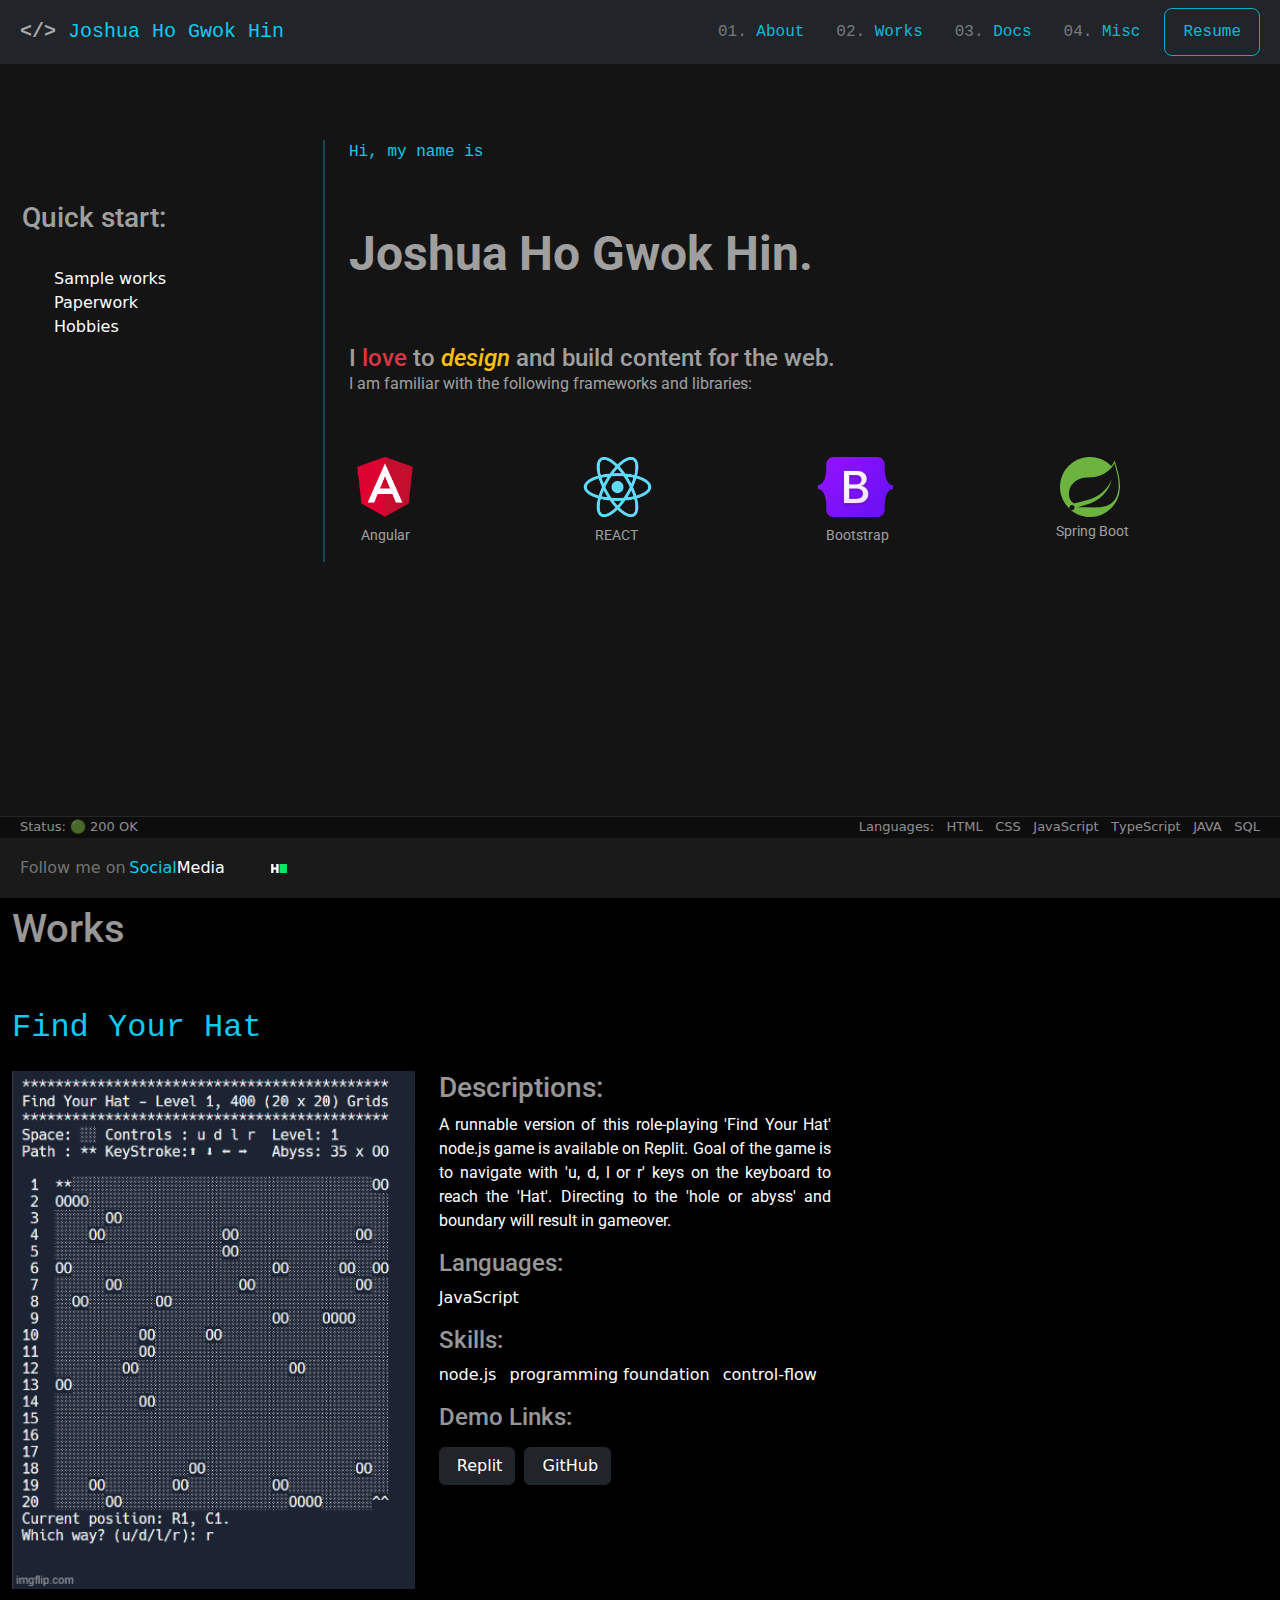
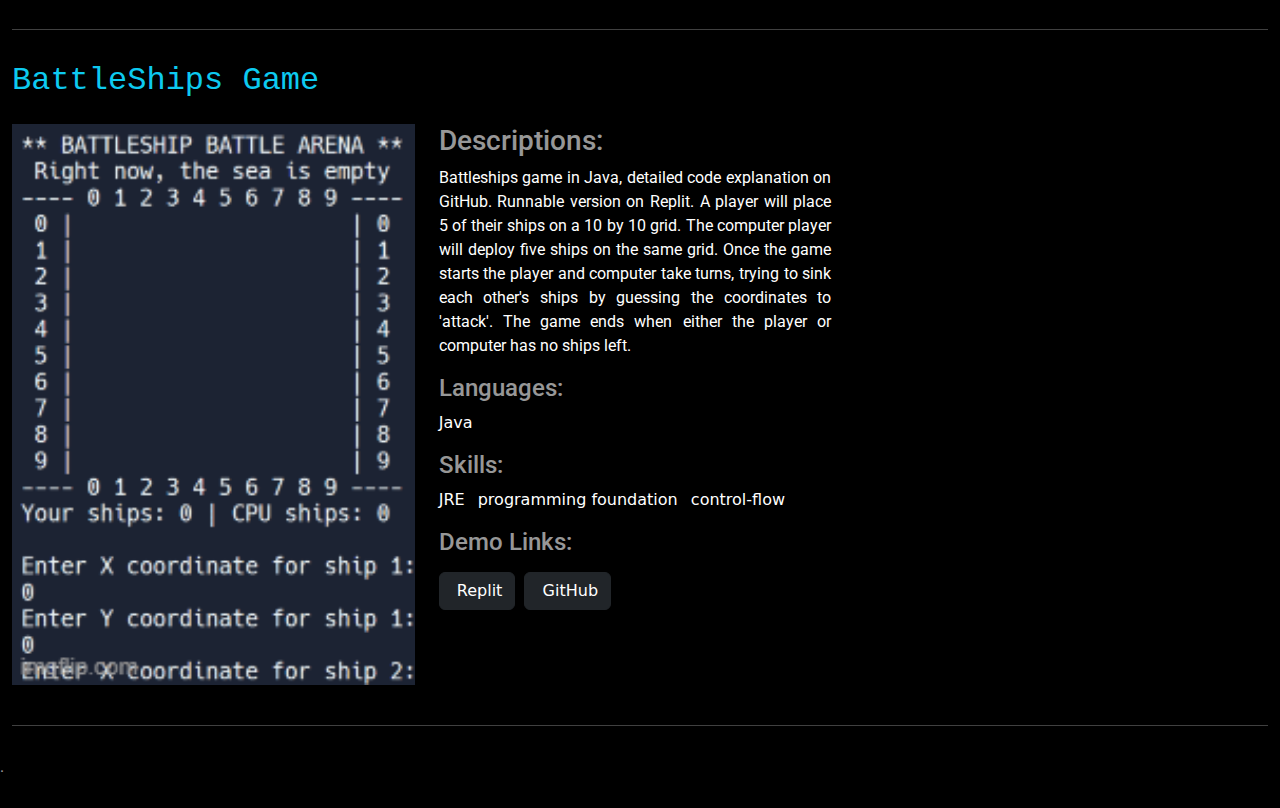
<file: index.html>
<!DOCTYPE html>
<html lang="en">

<head>
    <meta charset="UTF-8">
    <meta name="viewport" content="width=device-width, initial-scale=1.0">
    <title>Joshua's Portfolio</title>
    <link rel="icon" type="image/x-icon" href="/images/person-square.svg">
    <link href="https://fonts.googleapis.com/css?family=Roboto" rel="stylesheet">
    <link rel="stylesheet" type="text/css" href="/css/bootstrap.min.css">
    <link rel="stylesheet" type="text/css" href="/css/styles.css">
    <link rel="stylesheet" href="https://cdn.jsdelivr.net/npm/bootstrap-icons@1.11.1/font/bootstrap-icons.css"
        integrity="sha384-4LISF5TTJX/fLmGSxO53rV4miRxdg84mZsxmO8Rx5jGtp/LbrixFETvWa5a6sESd" crossorigin="anonymous">
    <script src="/js/bootstrap.min.js" defer></script>
    <script type="module" src="/js/populate-works.js" defer></script>
</head>

<body class="bg-black main">
    <nav class="navbar navbar-expand-lg navbar-dark bg-dark fixed-top p-2 console-font" data-bs-theme="dark">
        <div class="container-fluid">

            <a id="title-logo-text" class="navbar-brand text-info" href="index.html">
                <span class="logo-bold">&lt;/&gt;</span>
                <span class=" justify-content-center">Joshua Ho Gwok Hin</span>
            </a>
            <button class="navbar-toggler" type="button" data-bs-toggle="collapse" data-bs-target="#navbarNav"
                aria-controls="navbarNav" aria-expanded="false" aria-label="Toggle navigation">
                <span class="navbar-toggler-icon "></span>
            </button>
            <div class="collapse navbar-collapse bg-opacity-20" id="navbarNav">
                <ul class="navbar-nav ms-auto">
                    <li class="nav-item pt-1">
                        <a class="nav-link active nav-link-text ms-3" aria-current="page" href="#about">
                            <span class="grey-font">01. </span>About</a>
                    </li>
                    <li class="nav-item pt-1">
                        <a class="nav-link active nav-link-text ms-3" aria-current="page" href="#works"><span
                                class="grey-font">02. </span>Works</a>
                    </li>
                    <li class="nav-item pt-1">
                        <a class="nav-link active nav-link-text ms-3" aria-current="page" href="#documentation"><span
                                class="grey-font">03. </span>Docs</a>
                    </li>
                    <li class="nav-item pt-1">
                        <a class="nav-link active nav-link-text ms-3" aria-current="page" href="#miscellaneous"><span
                                class="grey-font">04. </span>Misc</a>
                    </li>
                    <li class="nav-item download-btn mx-3 me-lg-0">
                        <a class="nav-link active nav-link-text ps-lg-2" aria-current="page" href="/resource/resume/Joshua Ho Gwok Hin.pdf"
                            download>Resume <span class="d-md-inline-block d-lg-none "><i class="bi bi-file-pdf"></i>
                                Download</span></a>
                    </li>
                </ul>
            </div>
        </div>
    </nav>

    <section id="about">
        <p class="d-none d-sm-block d-lg-none d-xxl-inline-block break-height">&MediumSpace;</p><br>
        <p class="d-none d-md-inline-block d-xxl-inline-block break-height">&MediumSpace;</p>
        <p class="d-sm-none"></p>
        <div class="page-content py-0 my-0">
            <div class="row py-0 my-0">

                <div class="col-3 d-none d-lg-block border-right ps-3">
                    <p class="break-height">&MediumSpace;</p>

                    <h3>Quick start:</h3>
                    <br class="break-height" />
                    <ul class="side-links">
                        <li><a href="/#works">Sample works</a></li>
                        <li><a href="/#documentation">Paperwork</a></li>
                        <li><a href="/#miscellaneous">Hobbies</a></li>
                    </ul>
                </div>

                <div class="col ps-4 border-left">
                    <p class="text-info console-font py-0 my-0">Hi, my name is</p>
                    <p class="d-none d-md-block d-lg-none d-xl-block d-xxl-block break-height">&MediumSpace;</p>
                    <h1 class="display-5 jumbotron py-0 my-0">Joshua<span
                            class="d-none d-sm-inline-block">&MediumSpace;Ho Gwok
                            Hin</span>.</h1>
                    <p class="break-height">&MediumSpace;</p>
                    <h4 class="py-0 my-0">I <span class="text-danger">love</span> to <i class="text-warning">design</i>
                        and
                        build content for the web.</h4>
                    <p class="break-height d-none d-sm-block d-md-block d-lg-none d-xxl-inline-block">&MediumSpace;</p>
                    <p class="d-sm-none"></p>
                    <p class="py-0 my-0">I am familiar with the following frameworks and libraries:</p>
                    <p class="break-height d-none d-sm-block">&MediumSpace;</p>
                    <p class="d-sm-none">&MediumSpace;</p>
                    <section class="row stack-display d-flex">
                        <div class="col-6 col-sm-3 py-0 my-0">
                            <img src="/images/logos/angular.png" alt="Angular" title="Angular" class="ps-2">
                            <p class="pt-2 ps-1 ms-2 small">Angular</p>
                        </div>

                        <div class="col-6 col-sm-3 py-0 my-0">
                            <img src="/images/logos/react.svg.png" alt="" class="">
                            <p class="pt-2 ps-2 small">&ThickSpace;REACT</p>
                        </div>

                        <div class="col-6 col-sm-3 py-0 my-0">
                            <img src="/images/logos/bootstrap.svg" alt="" class="">
                            <p class="pt-2 ps-2 small">Bootstrap</p>
                        </div>

                        <div class="col-6 col-sm-3 py-0 my-0">
                            <img src="/images/logos/spring.svg" alt="" class="ps-2">
                            <p class="pt-1 ps-1 small">Spring&NonBreakingSpace;Boot</p>
                        </div>
                    </section>
                </div>
            </div>
        </div>
    </section>

    <section id="developer" class="container page-content pt-5">
        <h1 class="pt-3">Works</h1>


        <div id="works" class="text-secondary pt-3">
            <article class="row">
                <h2 class="py-3 text-info console-font">Find Your Hat</h2>
                <section class="col-12 col-md-6 col-lg-4 border-right">
                    <img src="/images/works/8bjchl.gif" alt="" class="w-100">
                </section>
                <section class="col-12 col-md-6 col-lg-6 col-xl-4">
                    <h3 class="">Descriptions:</h3>
                    <p>This node.js game is an assignment of a school project of SCTP with Generation.sg and Temasek
                        Poly. This JavaScript programming foundation assignment allows me to demonstrate my creativity
                        and sense of beauty.</p>
                    <h4 class="">Languages:</h4>
                    <ul>
                        <li>JavaScript</li>
                    </ul>
                    <h4 class="">Skills:</h4>
                    <ul>
                        <li></li>
                    </ul>
                    <h4 class="">Demo Links:</h4>
                    <a href="https://replit.com/@Joshua-Ho-Gwok/Find-your-hat#138ee1e2-fda9-4683-9d2a-5e7ae201341a"
                        target="_blank" class="btn btn-dark">Replit</a>
                    <a href="https://github.com/Joshua-Ho-Gwok-Hin/EDU-SCTP-TEMASEK-POLY/tree/b04fe847439da296e9aa4a4549646502c4ff5f94/ASSESSMENT%20-%20JavaScript%20-%20Find%20Your%20Hat%20Game"
                        target="_blank" class="btn btn-dark">GitHub</a>
                </section>
            </article>
        </div>
    </section>

    <p class="footer-space">.</p>
    <footer>
        <div class="row status-bar">
            <div class="col-3 d-none d-sm-block">
                Status: 🟢 200 OK
            </div>
            <div class="col d-flex justify-content-center justify-content-sm-end">
                <span class="d-none d-md-inline-block">Languages:&ThickSpace; &ThickSpace;</span>
                <span><i class="bi bi-filetype-html"></i> HTML</span>&ThickSpace; &ThickSpace;
                <span><i class="bi bi-filetype-css"></i> CSS</span>&ThickSpace; &ThickSpace;
                <span><i class="bi bi-filetype-js"></i> J<span class="d-none d-md-inline-block">ava</span>S<span
                        class="d-none d-md-inline-block">cript</span></span>&ThickSpace; &ThickSpace;
                <span><i class="bi bi-filetype-tsx"></i> T<span class="d-none d-md-inline-block">ype</span>S<span
                        class="d-none d-md-inline-block">cript</span></span>&ThickSpace; &ThickSpace;
                <span><i class="bi bi-filetype-java"></i> JAVA</span>&ThickSpace; &ThickSpace;
                <span><i class="bi bi-filetype-sql"></i> SQL</span>
            </div>
        </div>

        <div class="footer-bar d-flex justify-content-center justify-content-md-start">
            <span class="grey-font">Follow me <span class="d-none d-sm-inline-block">on</span></span>&MediumSpace;
            <span class="text-info">Social</span><span class="text-white">Media</span> &ThickSpace; &ThickSpace;
            <a href="https://www.linkedin.com/in/joshua-ho-gwok-hin/" target="_blank"><i class="bi bi-linkedin"></i></a>
            &ThickSpace; &ThickSpace;
            <a href="https://github.com/Joshua-Ho-Gwok-Hin" target="_blank"><i class="bi bi-github"></i></a>
            &ThickSpace; &ThickSpace;
            <a href="https://www.hackerrank.com/profile/joshua_ho" target="_blank"><img src="/images/logos/hackerrank_cursor_favicon_480px-150x150.png" alt="" style="width: 16px;"></a>
            &ThickSpace; &ThickSpace;
            <a href="https://youtu.be/pnlO8fFPyEA?si=kDE6bgdh2KDCQvll" target="_blank"><i class="bi bi-youtube"></i></a>
            &ThickSpace; &ThickSpace;
            <a href="https://soundcloud.com/joshua-ho-gwok-hin" target="_blank"><i
                    class="bi bi-music-note-beamed"></i></a> &ThickSpace; &ThickSpace;
        </div>
    </footer>

</body>

</html>
</file>
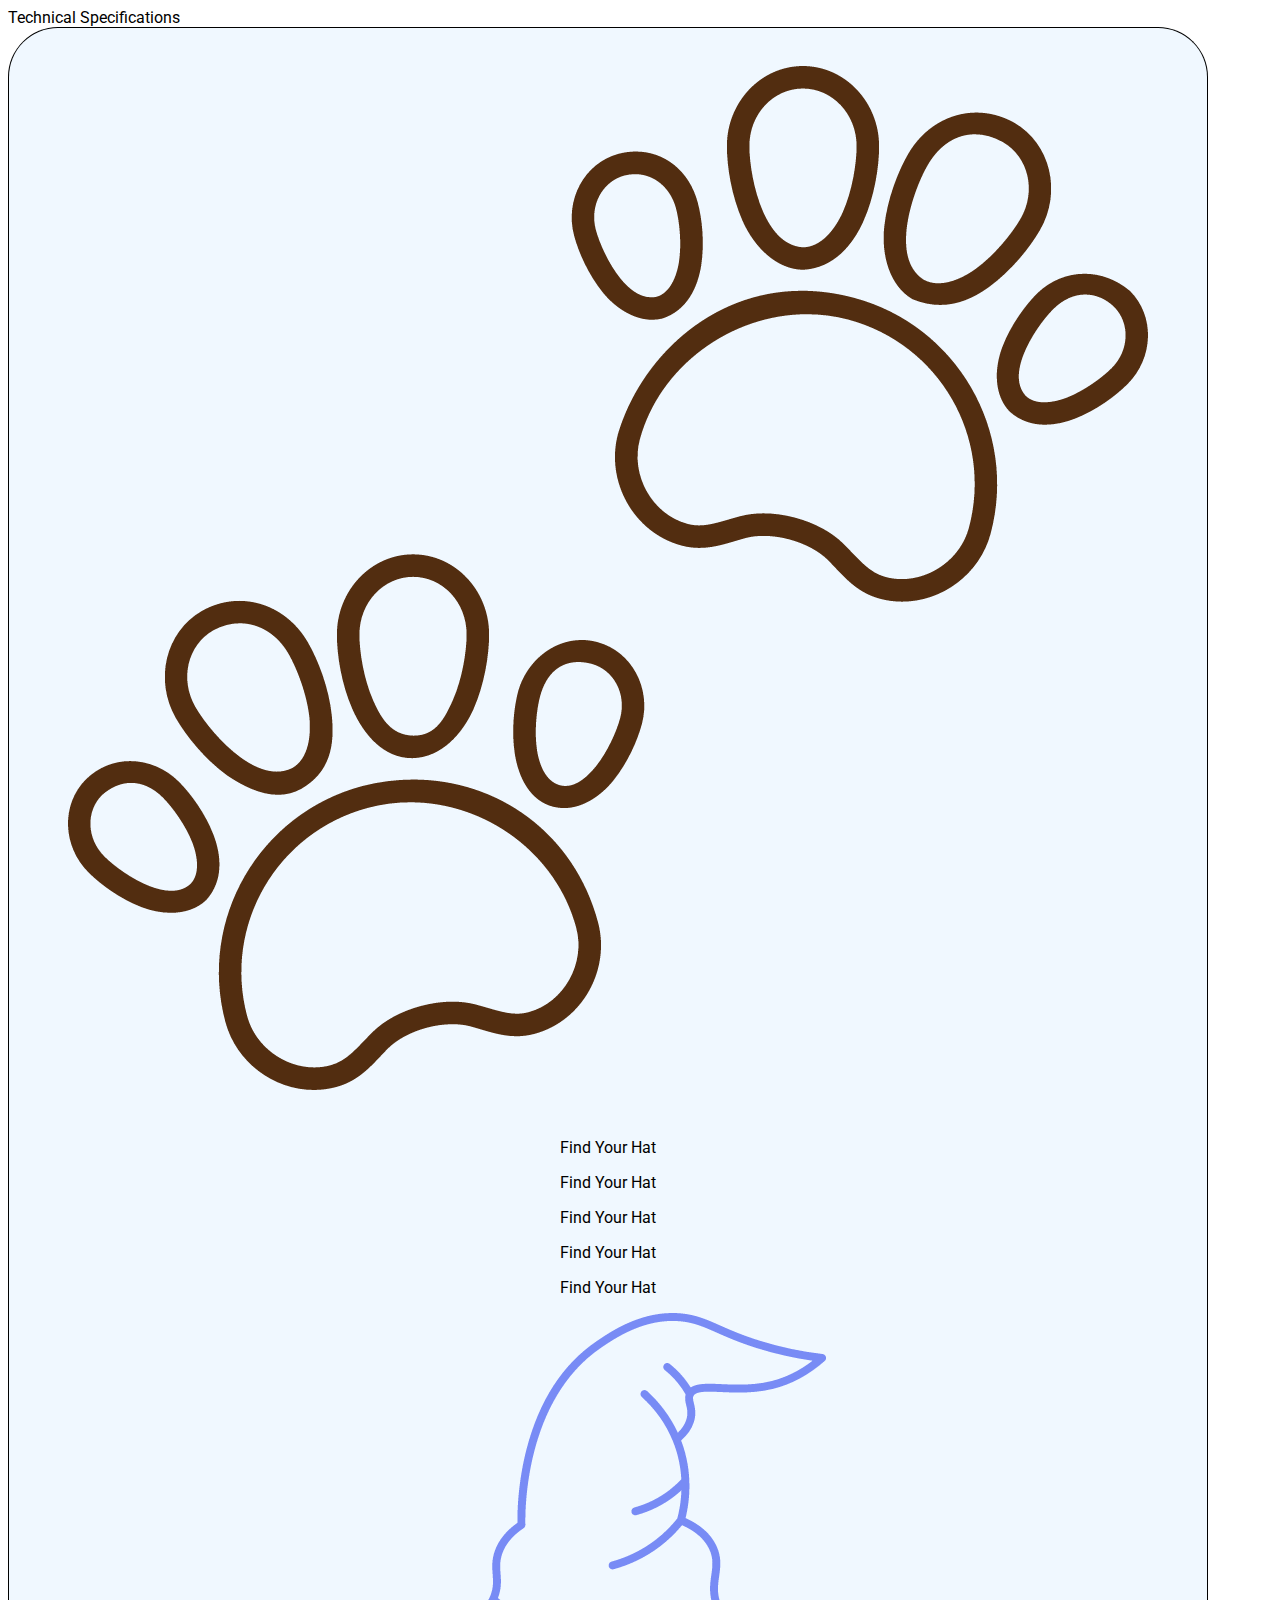
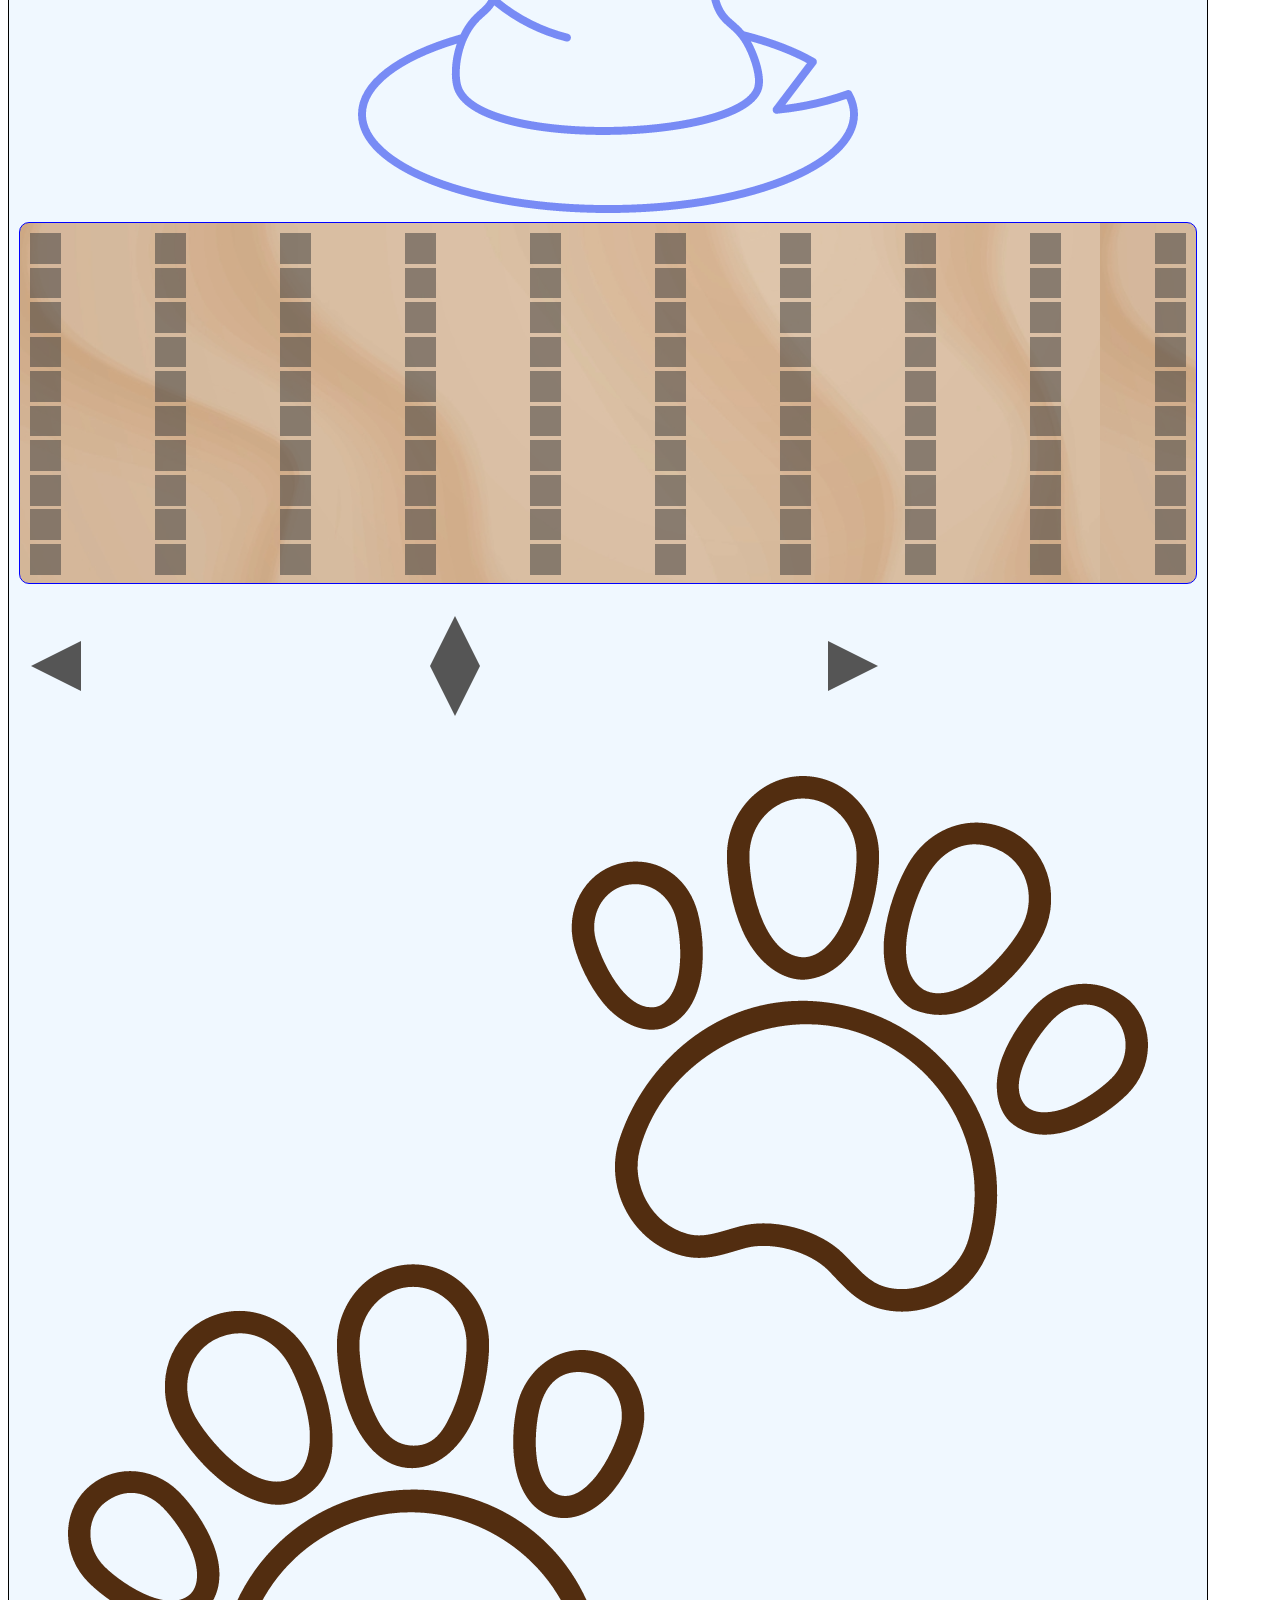
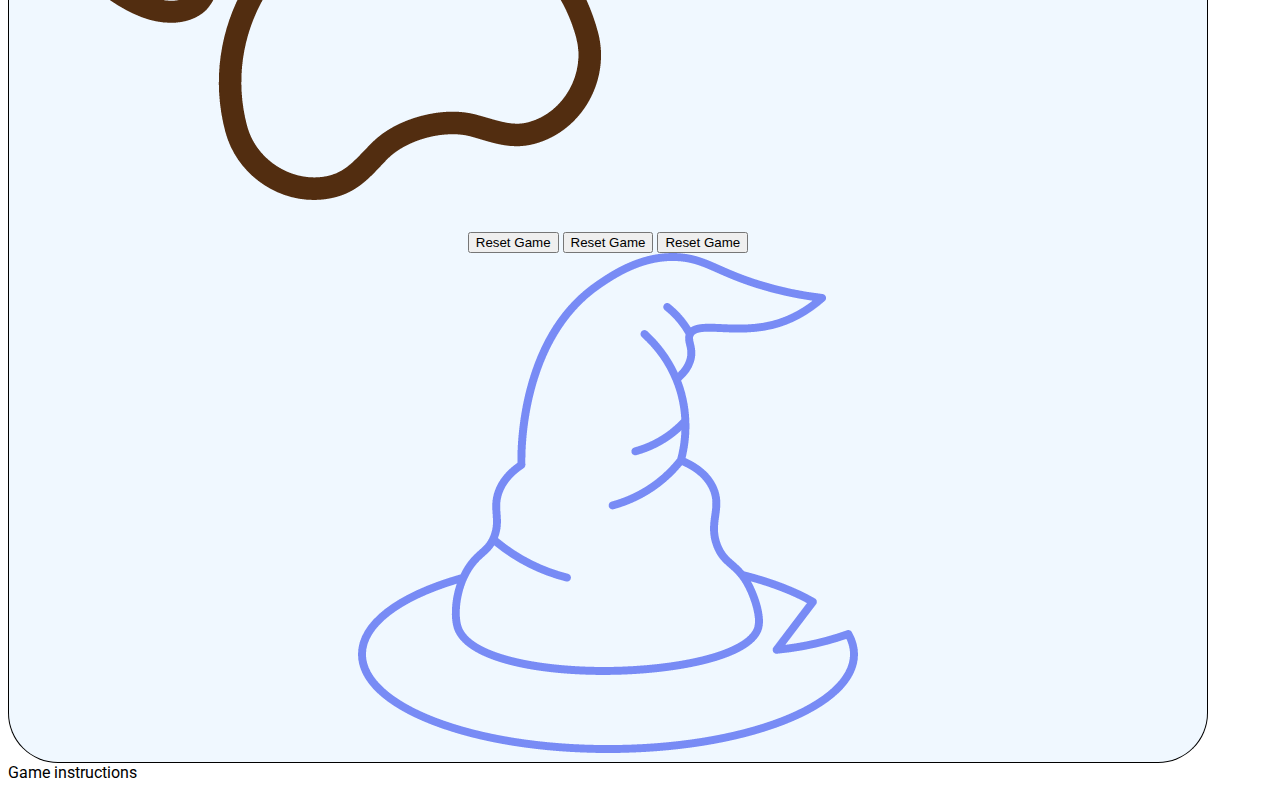
<file: find-the-hat.html>
<!DOCTYPE html>
<html lang="en">

<head>
    <meta charset="UTF-8">
    <meta name="viewport" content="width=device-width, initial-scale=1.0">
    <title>Document</title>
    <link href="https://cdn.jsdelivr.net/npm/bootstrap@5.3.2/dist/css/bootstrap.min.css" rel="stylesheet"
        integrity="sha384-T3c6CoIi6uLrA9TneNEoa7RxnatzjcDSCmG1MXxSR1GAsXEV/Dwwykc2MPK8M2HN" crossorigin="anonymous">
    <link href="https://fonts.googleapis.com/css?family=Roboto" rel="stylesheet">
    <link rel="stylesheet" type="text/css" href="/css/find-the-hat.css">
    <script src="/js/find-the-hat.js" defer></script>
</head>

<body>
    <div class="container-fluid container-1200">

        <div class="row">
            <!-- <h5 class="mini-header text-center">JavaScript Game - Find your hat</h5> -->

            <div class="col-sm-3 col-lg-4">
                Technical Specifications
            </div>
            <div class="col-sm-6 col-lg-5 col-xl-4">
                <div class="game-console-top">
                    <div class="row px-2 py-0">
                        <div class="col-2 pt-2 pb-0">
                            <img src="/images/find-the-hat/paw-print.png" class="w-100" alt="">
                        </div>
                        <div class="col-8">
                            <p class="h2 d-sm-none d-md-none d-lg-none d-xl-none d-xxl-none pt-3 ">Find Your Hat</p>
                            <p class="h3 d-none d-md-block d-lg-none d-xl-none d-xxl-none pt-2"> Find Your Hat</p>
                            <p class="h4 d-none d-sm-block d-md-none d-lg-none d-xl-none d-xxl-none pt-1"> Find Your Hat</p>
                            <p class="h5 d-none d-sm-none d-md-none d-lg-none d-xl-block d-xxl-none pt-1"> Find Your Hat</p>
                            <p class="h2 d-none d-lg-block d-xl-none pt-1">Find Your Hat</p>
                        </div>
                        <div class="col-2 pt-2 pb-0">
                            <img src="/images/find-the-hat/hat.png" class="w-100" alt="">
                        </div>
                    </div>
                </div>

                <div id="game-field">

                    <div class="my-flex-container" id="print-elements"></div>

                    <div class="container-fluid">
                        <div class="row">
                            <table class="controller-table">
                                <tr>
                                    <td rowspan="2">
                                        <div class="triangle-left"></div>
                                    </td>
                                    <td>
                                        <div class="triangle-up align-center"></div>
                                        <div class="p-1"></div>
                                        <div class="triangle-down"></div>
                                    </td>
                                    <td rowspan="2">
                                        <div class="triangle-right"></div>
                                    </td>
                                </tr>

                            </table>
                        </div>
                    </div>

                </div>

                <div class="game-console-bottom">
                    <div class="row px-2 py-0">
                        <div class="col-1 pb-2 pt-0">
                            <img src="/images/find-the-hat/paw-print.png" class="w-100" alt="">
                        </div>
                        <div class="col-10">
                            <button class="h5 d-sm-none d-md-none d-lg-none d-xl-none d-xxl-none pb-3 ">Reset
                                Game</button>
                            <button class="h6 d-none d-sm-block d-lg-none d-xl-none d-xxl-none pb-1">Reset Game</button>
                            <button class="h4 d-none d-lg-block pb-2">Reset Game</button>
                        </div>
                        <div class="col-1 pb-2 pt-0">
                            <img src="/images/find-the-hat/hat.png" class="w-100" alt="">
                        </div>
                    </div>
                </div>

            </div>
            <div class="col">
                Game instructions
            </div>


            <div class="mini-footer"></div>
        </div>
    </div>

    <script src="https://cdn.jsdelivr.net/npm/bootstrap@5.3.2/dist/js/bootstrap.bundle.min.js"
        integrity="sha384-C6RzsynM9kWDrMNeT87bh95OGNyZPhcTNXj1NW7RuBCsyN/o0jlpcV8Qyq46cDfL"
        crossorigin="anonymous"></script>
</body>

</html>
</file>
<file: css/styles.css>
html {
    box-sizing: border-box;
}

*,
*::before,
*::after {
    box-sizing: inherit;
}

body {
    background-color: black;
    margin-top: 55px;
}

.console-font {
    font-family: 'Monaco', Consolas, 'Lucida Console', monospace;
}

h1,
h2,
h3,
h4,
h5,
h6,
p {
    color: rgba(255, 255, 255, 0.6);
    font-family: roboto;
}

/****************************/
/*** navbar section start ***/
/****************************/

.nav-link-text {
    color: rgba(13, 202, 240, 0.9) !important;
}

.nav-link-text:hover {
    color: rgba(13, 202, 240, 1) !important;
    font-weight: bold;
}

.grey-font {
    color: rgba(255, 255, 255, 0.4);
}

.nav-link-text:hover .grey-font {
    color: rgba(255, 255, 255, 0.7);
}

.logo-bold {
    font-weight: bolder;
    color: darkgray;
}

#title-logo-text:hover .logo-bold {
    color: white;
}

#title-logo-text:hover {
    font-weight: bold;
}

.download-btn {
    border: 1px solid rgba(13, 202, 240, 0.8);
    border-radius: 8px;
    color: rgba(13, 202, 240, 0.8);
    width: auto;
    text-align: center;
    padding: 3px 10px;
}

.download-btn:hover {
    background-color: rgba(0, 0, 0, 0.05);
    font-weight: bold;
    border: 1px solid rgba(13, 202, 240, 1);
}

/****************************/
/*** footer section start ***/
/****************************/

.footer-space {
    line-height: 50px;
}

footer {
    height: 84px;
    position: fixed;
    bottom: 0;
    width: 100%;
    background-color: black;
}

.status-bar {
    display: flex;
    color: rgba(255, 255, 255, 0.55);
    border-top: 1px solid rgba(255, 255, 255, 0.1);
    background-color: rgba(255, 255, 255, 0.05);
    height: 22px;
    font-size: small;
    padding: 0 20px;
}

.footer-bar {
    background-color: rgba(255, 255, 255, 0.1);
    padding: 0 20px;
    display: flex;
    align-items: center;
    height: 60px;
}

.bi-linkedin {
    color: darkcyan;
}

.bi-github {
    color: white;
}

.bi-youtube {
    color: #FF3366;
}

.bi-music-note-beamed {
    color: gray;
}

/****************************/
/**** content area start ****/
/****************************/

.page-content {
    max-width: 1400px;
    margin: 0 auto;
}

.border-left {
    border-left: 2px solid rgba(13, 202, 240, 0.3);
}

#about {
    height: calc(100vh - 114px);
    background-color: rgba(255, 255, 255, 0.08);
    align-items: center;
    margin: 0 auto;
    padding: 0 18px;
}

.jumbotron {
    font-weight: bold;
    font-family: roboto;
}

.break-height {
    line-height: calc(100vh * .05);
}

.welcome {
    font-size: 3rem;
    font-weight: bold;
    font-family: 'Monaco', Consolas, 'Lucida Console', monospace;
}

.stack-display img {
    height: 60px;
    width: auto;
}

.bi-filetype-html {
    color: orange;
}

.bi-filetype-css {
    color: darkturquoise;
}

.bi-filetype-js {
    color: yellow;
}

.bi-filetype-tsx {
    color: deepskyblue;
}

.bi-filetype-java {
    color: tomato;
}

.bi-filetype-sql {
    color: mediumseagreen;
}

.side-links li a:link {
    text-decoration: none;
    color: white;
}

.side-links li {
    list-style-type: none;
}

.carbon-fibre {
    background-color: black;
    background-image: url(/images/diamond_swatch_dark.png);
    background-size: 20px;
    background-repeat: repeat;
}

.text-justify {
    text-align: justify;
    padding-right: 10px;
}
</file>
<file: css/find-the-hat.css>
html {
    box-sizing: border-box;
    font-family: 'Roboto', sans-serif !important;
}

.container-1200 {
    max-width: 1200px;
}

/* Find The Hat Game */
#game-field {
    border-left: 1px solid black;
    border-right: 1px solid black;
    background-color: aliceblue;
    z-index: 0;
}

.paw-prints {
    background-image: url(/images/find-the-hat/paw-print.png);
}

.game-console-top {
    padding: 10px 10px 5px 10px;
    border: 1px solid black;
    border-bottom: none;
    border-radius: 50px 50px 0 0 ;
    text-align: center;
    vertical-align: middle;
    background-color: aliceblue;
}

.triangle-down {
	width: 0;
	height: 0;
	border-left: 25px solid transparent;
	border-right: 25px solid transparent;
	border-top: 50px solid #555;
}

.triangle-up {
	width: 0;
	height: 0;
	border-left: 25px solid transparent;
	border-right: 25px solid transparent;
	border-bottom: 50px solid #555;
}

.triangle-left {
	width: 0;
	height: 0;
	border-top: 25px solid transparent;
	border-right: 50px solid #555;
	border-bottom: 25px solid transparent;
}

.triangle-right {
	width: 0;
	height: 0;
	border-top: 25px solid transparent;
	border-left: 50px solid #555;
	border-bottom: 25px solid transparent;
}

.game-console-bottom {
    padding: 10px 10px 5px 10px;
    border: 1px solid black;
    border-top: none;
    border-radius: 0 0 50px 50px;
    text-align: center;
    vertical-align: middle;
    background-color: aliceblue;
}

.controller-table {
    width: 100%;
}

.controller-table td {
    padding: 20px;
}

.my-flex-container {
    border: 1px solid blue;
    border-radius: 10px;
    margin:0 10px 10px;
    padding: 10px 10px 5px 10px;
    display: flex;
    flex-wrap: wrap;
    justify-content: space-between;
    background-image: url(/images/find-the-hat/background-earth-brown.png);
}

.my-flex-row-container {
    display: flex;
    flex-direction: row;
    flex-wrap: wrap;
    justify-content: space-between;
    width: 100%;
    padding: 0 0 1vw 0;
}

.my-flex-item-inside {
    background-color: rgba(55, 55, 55, .5);
    width: 7.5vw;
    height: 7.5vw;
}

@media only screen and (min-width: 576px) {
    .my-flex-item-inside {
        width: 3.3vw;
        height: 3.3vw;
    }
    .my-flex-row-container {
        padding: 0 0 .6vw 0;
    }
}

@media only screen and (min-width: 768px) {
    .my-flex-item-inside {
        width: 3.5vw;
        height: 3.5vw;
    }
    .my-flex-row-container {
        padding: 0 0 .5vw 0;
    }
}

@media only screen and (min-width: 992px) {
    .my-flex-item-inside {
        width: 3.3vw;
        height: 3.3vw;
    }
    .my-flex-row-container {
        padding: 0 0 .3vw 0;
    }
}

@media only screen and (min-width: 1200px) {
    .my-flex-item-inside {
        width: 2.4vw;
        height: 2.4vw;
    }
}

@media only screen and (min-width: 1400px) {
    .my-flex-item-inside {
        width: 1.5vw;
        height: 1.5vw;
    }
}
</file>
